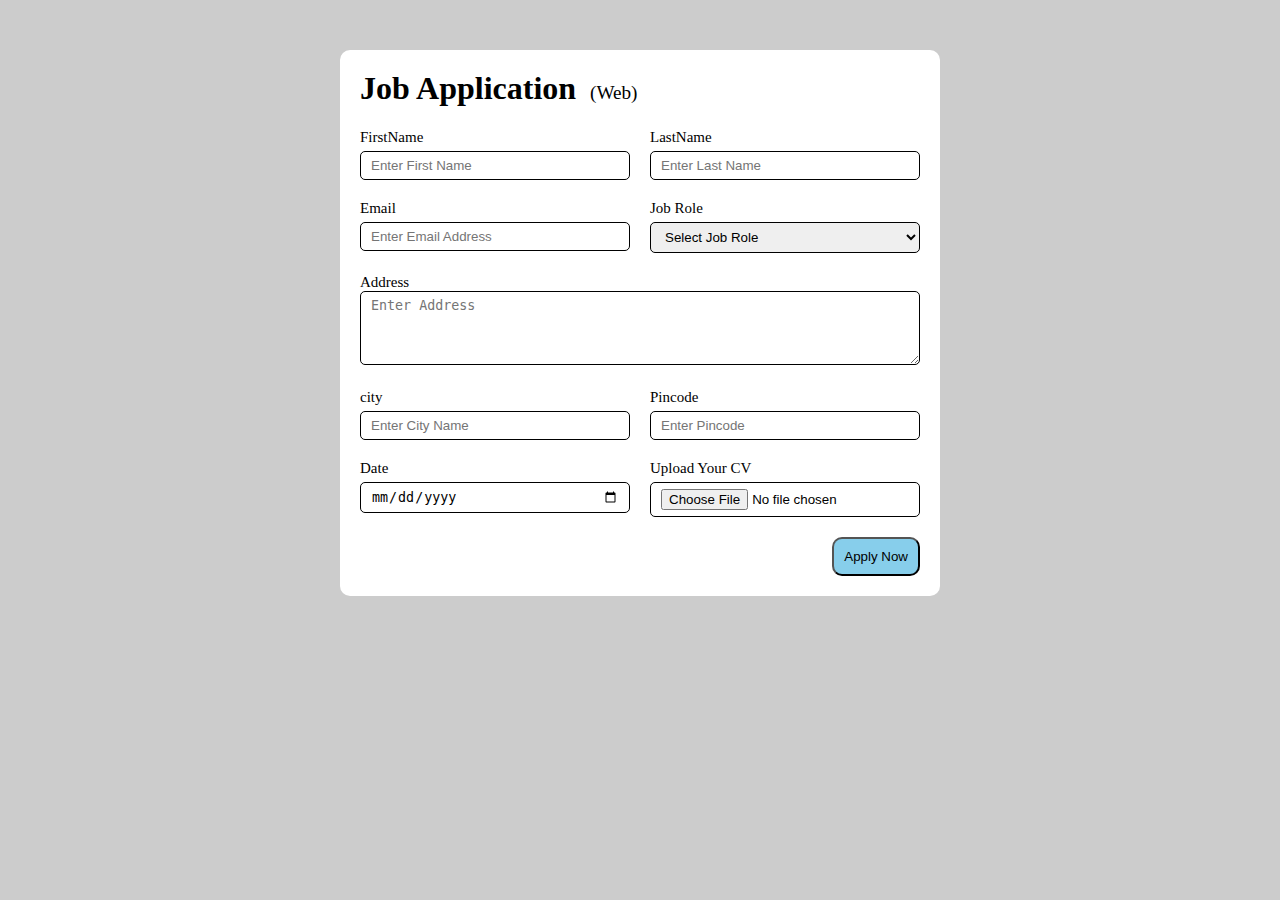
<file: Project_one/index.html>
<!DOCTYPE html>
<html lang="en">
<head>
    <meta charset="UTF-8">
    <meta name="viewport" content="width=device-width, initial-scale=1.0">
    <title>Document</title>
    <link rel="stylesheet" href="style.css">
</head>
<body>
    <div class="container">
        <div class="apply_box">
            <h1>Job Application</h1>
            <span class="tittle">(Web)</span>
            <form action="">
                <div class="form_container">
                <div class="form_control">
                    <label for="first_name">FirstName</label>
                    <input type="text" name="first_name" id="first_name" placeholder="Enter First Name">
                </div>
                <div class="form_control">
                    <label for="last_name">LastName</label>
                    <input type="text" name="last_name" id="last_name" placeholder="Enter Last Name">
                </div>
                <div class="form_control">
                    <label for="email">Email</label>
                    <input type="email" name="email" id="email" placeholder="Enter Email Address">
                </div>
                <div class="form_control">
                    <label for="select">Job Role</label>
                    <select name="select" id="select" >
                        <option value="">Select Job Role</option>
                        <option value="frontend">Frontend Developer</option>
                        <option value="Backend">Backend Developer</option>
                        <option value="UI/UX">UI/UX Developer</option>
                        <option value="fullstack">FullStack Developer</option>
                    </select>
                </div>
                    <div class="textarea_control">
                        <label for="address">Address</label>
                        <textarea name="address" id="address" cols="30" rows="4" placeholder="Enter Address"></textarea>
                    </div>
                    <div class="form_control">
                        <label for="city">city</label>
                        <input type="text" name="city" id="city" placeholder="Enter City Name">
                    </div>
                    <div class="form_control">
                        <label for="pincode">Pincode</label>
                        <input type="number" name="pincode" id="pincode" placeholder="Enter Pincode">
                    </div>
                    <div class="form_control">
                        <label for="date">Date</label>
                        <input type="date" name="date" id="date" placeholder="Seelct Date">
                    </div>
                    <div class="form_control">
                        <label for="cv">Upload Your CV</label>
                        <input type="file" name="cv" id="cv" placeholder="">
                    </div>
                
               
            </div>
            </form>
            <div class="button_container">
                <button type="submit">Apply Now</button>
            </div>
        </div>
    </div>
           
            
</body>
</html>
</file>
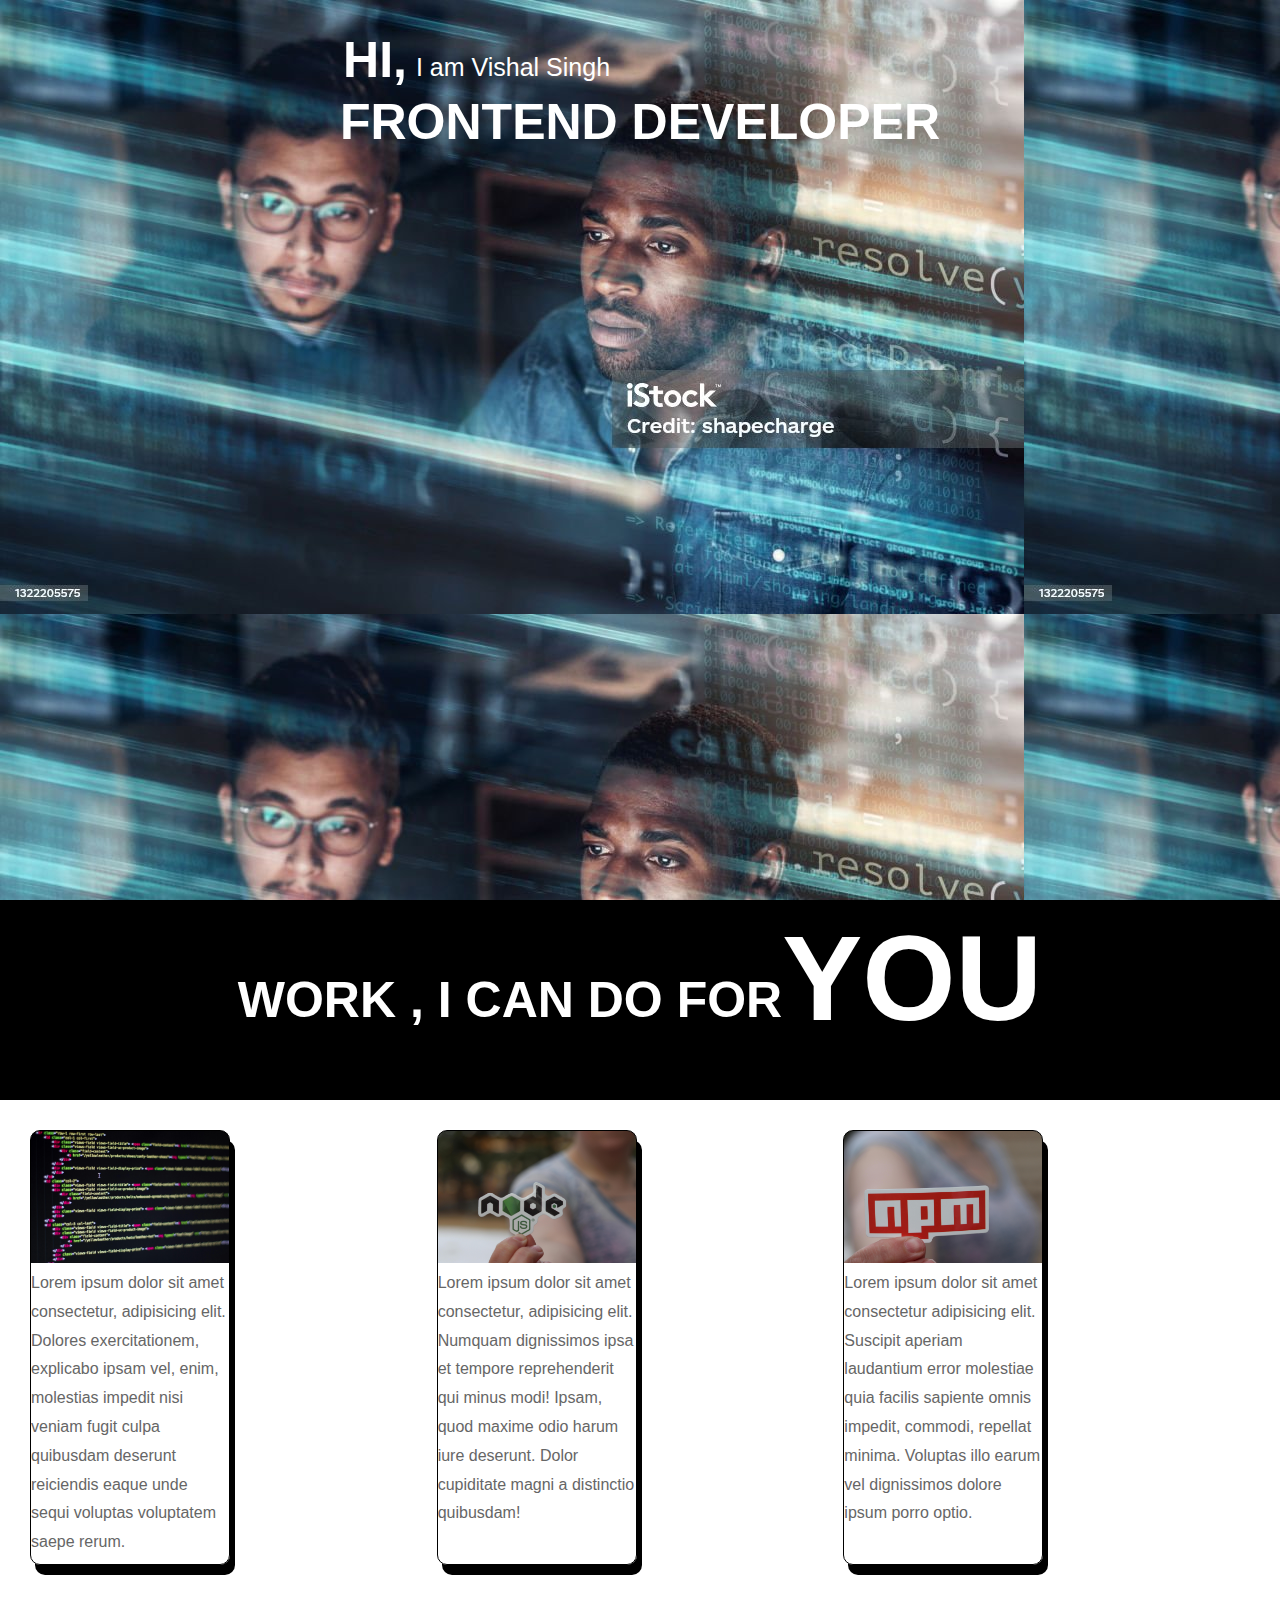
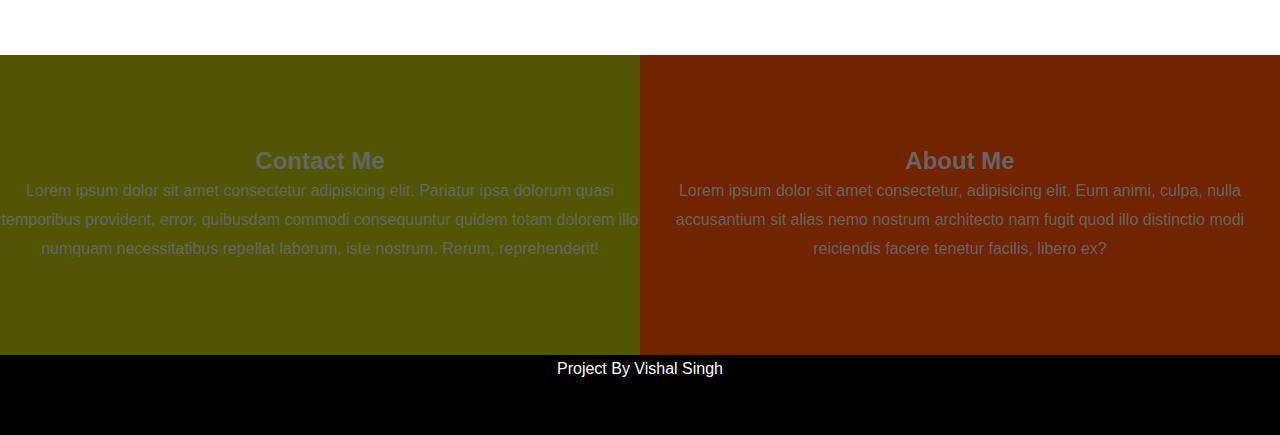
<file: Project_Three/index.html>
<!DOCTYPE html>
<html lang="en">
<head>
    <meta charset="UTF-8">
    <meta name="viewport" content="width=device-width, initial-scale=1.0">
    <title>Document</title>
    <link rel="stylesheet" href="style.css">
</head>
<body>
    <section class="pimg1">
        <div class="ptext">
            <h1 class="one">Hi,</h1>
            <span class="pspan">I am Vishal Singh</span>
            <h1>Frontend Developer</h1>
        </div>
       
    </section>
    <section class="pimg2">
      <h1>Work , I can do for  </h1>
      <h1 class="two">You</h1>
    </section>
    <section class="pimg3">
        <div class="box1">
            <p>Lorem ipsum dolor sit amet consectetur, adipisicing elit. Dolores exercitationem, explicabo ipsam vel, enim, molestias impedit nisi veniam fugit culpa quibusdam deserunt reiciendis eaque unde sequi voluptas voluptatem saepe rerum.</p>
        </div>
        <div class="box2">
            <p>Lorem ipsum dolor sit amet consectetur, adipisicing elit. Numquam dignissimos ipsa et tempore reprehenderit qui minus modi! Ipsam, quod maxime odio harum iure deserunt. Dolor cupiditate magni a distinctio quibusdam!</p>
        </div>
        <div class="box3">
            <p>Lorem ipsum dolor sit amet consectetur adipisicing elit. Suscipit aperiam laudantium error molestiae quia facilis sapiente omnis impedit, commodi, repellat minima. Voluptas illo earum vel dignissimos dolore ipsum porro optio.</p>
        </div>
    </section>
    <section class="pimg4">
        <div class="box4">
      <h2>Contact Me</h2>
      <p class="p1">Lorem ipsum dolor sit amet consectetur adipisicing elit. Pariatur ipsa dolorum quasi temporibus provident, error, quibusdam commodi consequuntur quidem totam dolorem illo numquam necessitatibus repellat laborum, iste nostrum. Rerum, reprehenderit!</p>
        </div>
        <div class="box5">
            <h2>About Me</h2>
            <p class="p1">Lorem ipsum dolor sit amet consectetur, adipisicing elit. Eum animi, culpa, nulla accusantium sit alias nemo nostrum architecto nam fugit quod illo distinctio modi reiciendis facere tenetur facilis, libero ex?</p>
        </div>
    </section>
  <footer class="pimg5">
<span>Project By Vishal Singh</span>
  </footer>
</body>
</html>
</file>
<file: Project_one/style.css>
*{
    margin: 0;
    padding: 0;
    box-sizing: border-box;
}
body{
    background-color: #ccc;
}
.conatiner{
max-width: 900px;
margin: 0 auto;
}
.apply_box{
max-width: 600px;
background-color: white;
padding: 20px;
margin: 0 auto;
margin-top: 50px;
border-radius: 10px;
}
.tittle{
    position: relative;
    left: 230px;
   bottom: 25px;
   font-size: 1.2rem;
}
.form_container{
    display: grid;
    grid-template-columns: repeat(auto-fit, minmax(200px, 1fr));
    gap: 20px;
}
.form_control{
    display: flex;
    flex-direction: column;
}
input,textarea,select{
    padding: 6px 10px;
    border-radius: 5px;
    border: 1px solid;
    /* position: relative;
    top: 7px; */
}
label{
    font-size: 15px;
    margin-bottom: 5px;
}
input:focus{
    outline-color: skyblue;
}
.button_container{
    display: flex;
    justify-content: end;
    margin-top: 20px;
}
button{
    /* border: ; */
    padding: 10px;
    /* align-self: center; */
    border-radius: 10px;
    background-color: skyblue;
    /* color: white; */
    transition: 1s;
}
button:hover{
    background-color:red;
    cursor: pointer;
}
.textarea_control{
    grid-column-start: 1 ;
    grid-column-end: 3;

}
.textarea_control textarea{
    width: 100%;
}
@media (max-width:460px){
    .textarea_control{
        grid-column-start: 1 ;
        grid-column-end: 1;
    
    }
}
</file>
<file: Project_Three/style.css>
*{
    margin: 0;
    padding: 0;
    box-sizing: border-box;

}
body,html{
    height: 100%;
    margin: 0;
    font-size: 16px;
    font-family: "Lato", sans-serif;
    font-weight: 400;
    line-height: 1.8em;
    color: #666;
}
.pimg1{
    background-image: url("/media/istockphoto-1322205575-1024x1024.jpg");
    min-height: 100%;
}
.ptext{
    position: relative;
    text-align: center;
    /* background-color: red; */
    top: 46px;
    color: white;
}
h1{
    font-size: 50px;
   
}
.pspan{
    position: relative;
    bottom: 22px;
    right: 127px;
    font-size: 25px;
}
.one{
    position: relative;
   right: 265px;
}
.pimg2{
    min-height: 200px;
    background-color: black;
   display: flex;
   justify-content: center;
   align-items: center;
   color: white;
}
.two{
    font-size: 120px;
    position: relative;
    bottom: 22px;
}
h1{
    text-transform: uppercase;
}
.box1{
    width: 200px;
    /* height: 200px; */
    /* background-color: red; */
    border: 1px solid black;
    background-image: url('/media/pexels-pixabay-270632.jpg');
    /* position: relative;
    background-position: center;
    background-repeat: no-repeat;
    background-size: cover; */
    position: relative;
    background-position: top;
    background-repeat: no-repeat;
    background-size: contain;
    box-shadow: 5px 10px black;
    border-radius: 10px;
}
.box2{
    width: 200px;
    /* height: 200px; */
    /* background-color: red; */
    border: 1px solid black;
    background-image: url('/media/pexels-realtoughcandycom-11035380.jpg');
    /* position: relative;
    background-position: center;
    background-repeat: no-repeat;
    background-size: cover; */
    position: relative;
    background-position: top;
    background-repeat: no-repeat;
    background-size: contain;
    box-shadow: 5px 10px black;
    border-radius: 10px;
}
.box3{
    width: 200px;
    /* min-height: 400px; */
    /* background-color: red; */
    border: 1px solid black;
    background-image: url('/media/pexels-realtoughcandycom-11035482.jpg');
    /* position: relative;
    background-position: center;
    background-repeat: no-repeat;
    background-size: cover; */
    position: relative;
    background-position: top;
    background-repeat: no-repeat;
    background-size: contain;
    box-shadow: 5px 10px black;
    border-radius: 10px;

}.pimg3{
   display: grid;
   grid-template-columns: repeat(3,1fr);
   grid-template-rows: repeat(1,1fr);
    justify-content: center;
    min-height: 455px;
    margin: 20px;
    padding: 10px;
   
}
p{
    position: relative;
    top: 138px;
}
.box4{
    /* width: 300px; */
    height: 300px;
    background-color:
    #515603;
    grid-row-start: 1;
    grid-row-end: 2;
    text-align: center;
    align-content: center;
}
.box5{
    /* width: 300px; */
    height: 300px;
    background-color:#722300;
    text-align: center;
    align-content: center;
}
.pimg4{
    margin-top: 80px;
    display: grid;
    grid-template-rows: repeat(1,1fr);
    grid-template-columns: repeat(2,1fr);
   

}
.pimg5{
    height: 80px;
    background-color: black;
    display: flex;
    justify-content: center;
}
span{
    color: white;
    /* text-align: center */
}
.p1{
    position: relative;
    top: 1px;
}
</file>
